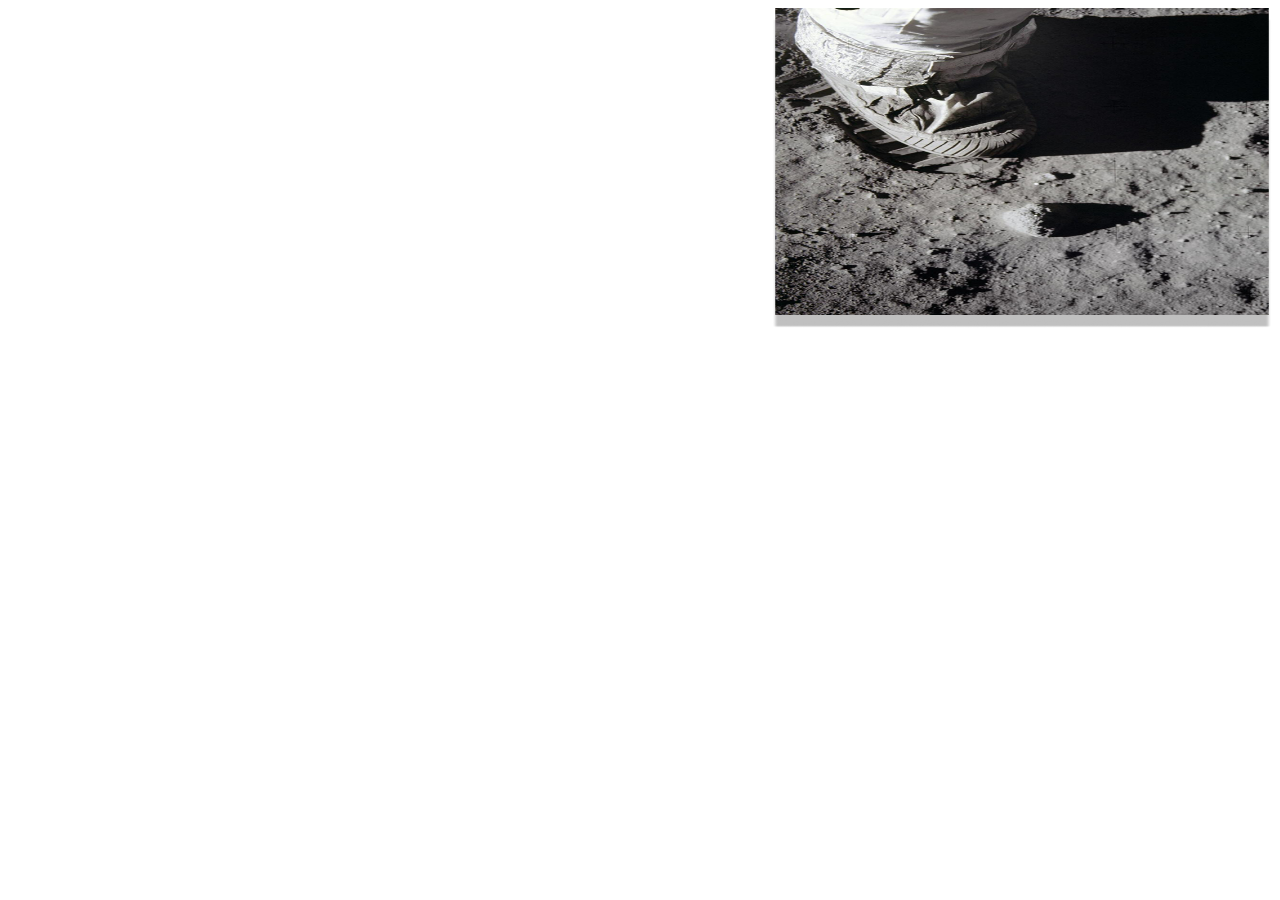
<file: fadeImg.html>
<!DOCTYPE html>
<html lang="en">

<head>
    <meta charset="UTF-8">
    <meta name="viewport" content="width=device-width, initial-scale=1.0">
    <title>Fade Slide</title>
    <style>
        .brand-explain-content {
            position: relative;
        }

        .fade-slides {
            position: relative;
            z-index: 97;
        }

        .slide {
            position: absolute;
            top: 0;
            right: 0;
            width: 500px;
            height: 320px;
            opacity: 0;
            z-index: 1;
            transition: 1s;
            box-sizing: border-box;
        }

        .showing {
            opacity: 1;
            z-index: 98;
        }

        /* 반응형 CSS 생략 (네가 쓴 거 유지해도 됨) */
    </style>
</head>

<body>
    <div class="fade-slides">
        <img class="slide showing" src="./img/about-img.png" alt="">
        <img class="slide" src="./img/about_img2.png" alt="">
        <img class="slide" src="./img/about_img3.png" alt="">
    </div>

    <script>
        let fade = document.querySelectorAll(".slide"); // 여기를 slide로
        let currentFade = 0;
        let fadeInterval = setInterval(nextFade, 2000);

        function nextFade() {
            fade[currentFade].classList.remove("showing"); // showing만 제거
            currentFade = (currentFade + 1) % fade.length;
            fade[currentFade].classList.add("showing"); // showing만 추가
        }
    </script>
</body>

</html>
</file>
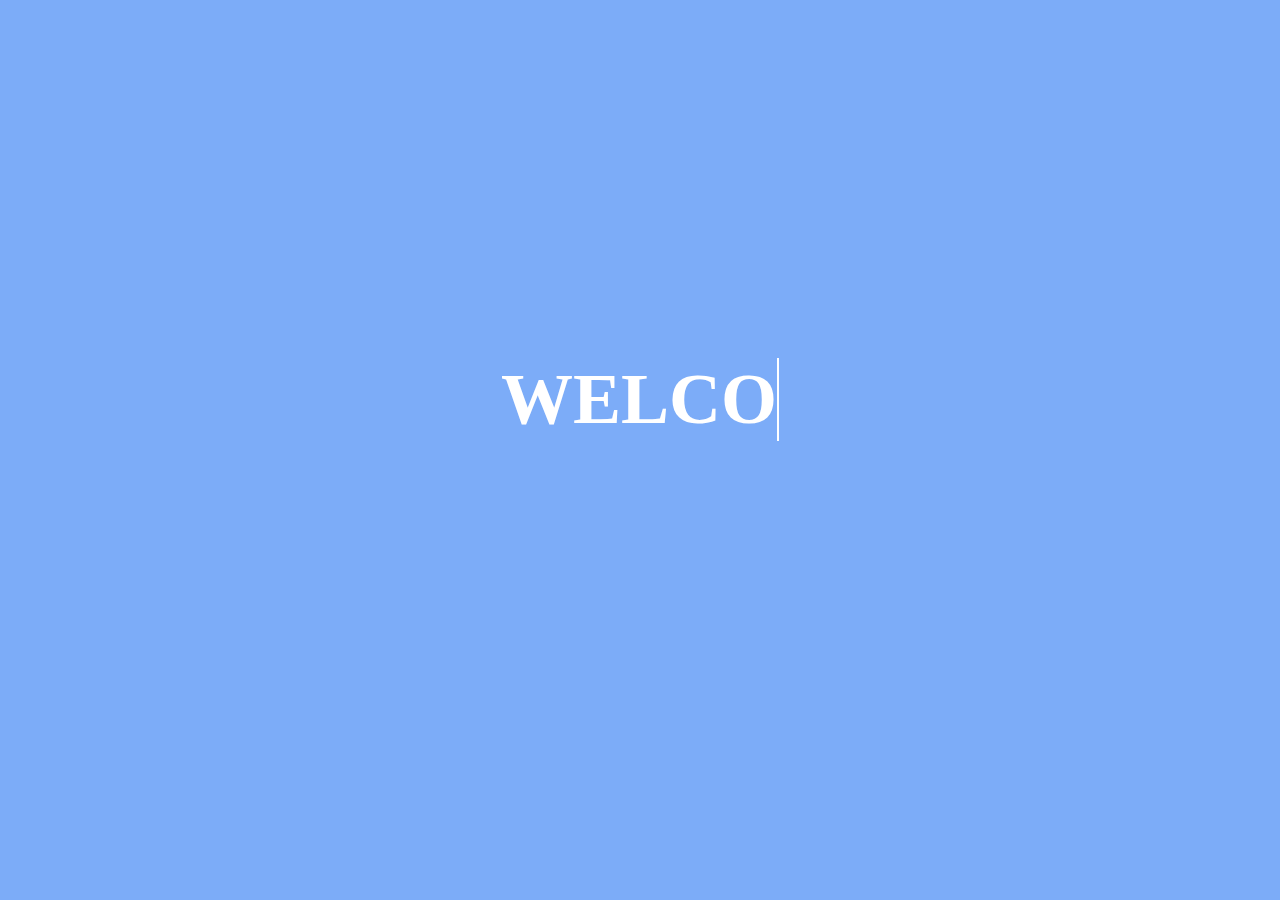
<file: typing.html>
<!DOCTYPE html>
<html lang="ko">

<head>
    <meta charset="UTF-8">
    <meta name="viewport" content="width=device-width, initial-scale=1.0">
    <title>타이핑</title>
    <style>
        body {
            background: #7cacf8;
        }

        #typing {
            font-size: 72px;
            font-weight: 900;
            white-space: nowrap;
            color: #fff;
            margin: 0 auto;
            width: fit-content;
            transform: translateY(350px);
            border-right: 2px solid #fff;
            animation: blink 1s step-end infinite;
        }

        @keyframes blink {
            50% {
                border-color: transparent;
            }
        }
    </style>
</head>

<body>
    <div id="typing"></div>

    <script>
        const texts = [
            "WELCOME TO MY PORTFOLIO!",
            "저의 포트폴리오에 오신 것을 환영합니다.",
            "저는 강아지를 좋아합니다.",
            "ENJOY MY CLASS",
        ]
        let textIndex = 0; // 현재 타이핑 중인 문장의 순서를 저장
        let charIndex = 0; // 문장내에서 현재 타이핑 중인 글자의 순서를 저장

        const typingElement = document.getElementById("typing");
        const typing = () => {
            if (charIndex < texts[textIndex].length) {
                typingElement.textContent += texts[textIndex][charIndex];
                charIndex++;
                setTimeout(typing, 150);
            } else {
                setTimeout(() => {
                    typingElement.textContent = ""; //초기화 
                    charIndex = 0;
                    //첫번째 문장 : (0 + 1) % 4 = 1 | textIndex = 1;
                    //두번째 문장 : (1 + 1) % 4 = 2 | textIndex = 2;
                    //세번째 문장 : (2 + 1) % 4 = 3 | textIndex = 3;
                    //네번째 문장 : (3 + 1) % 4 = 0 | textIndex = 0;
                    textIndex = (textIndex + 1) % texts.length;
                    typing(); // 다음 문장 타이핑 시작
                }, 1000);
            }
        };
        typing();
    </script>
</body>

</html>
</file>
